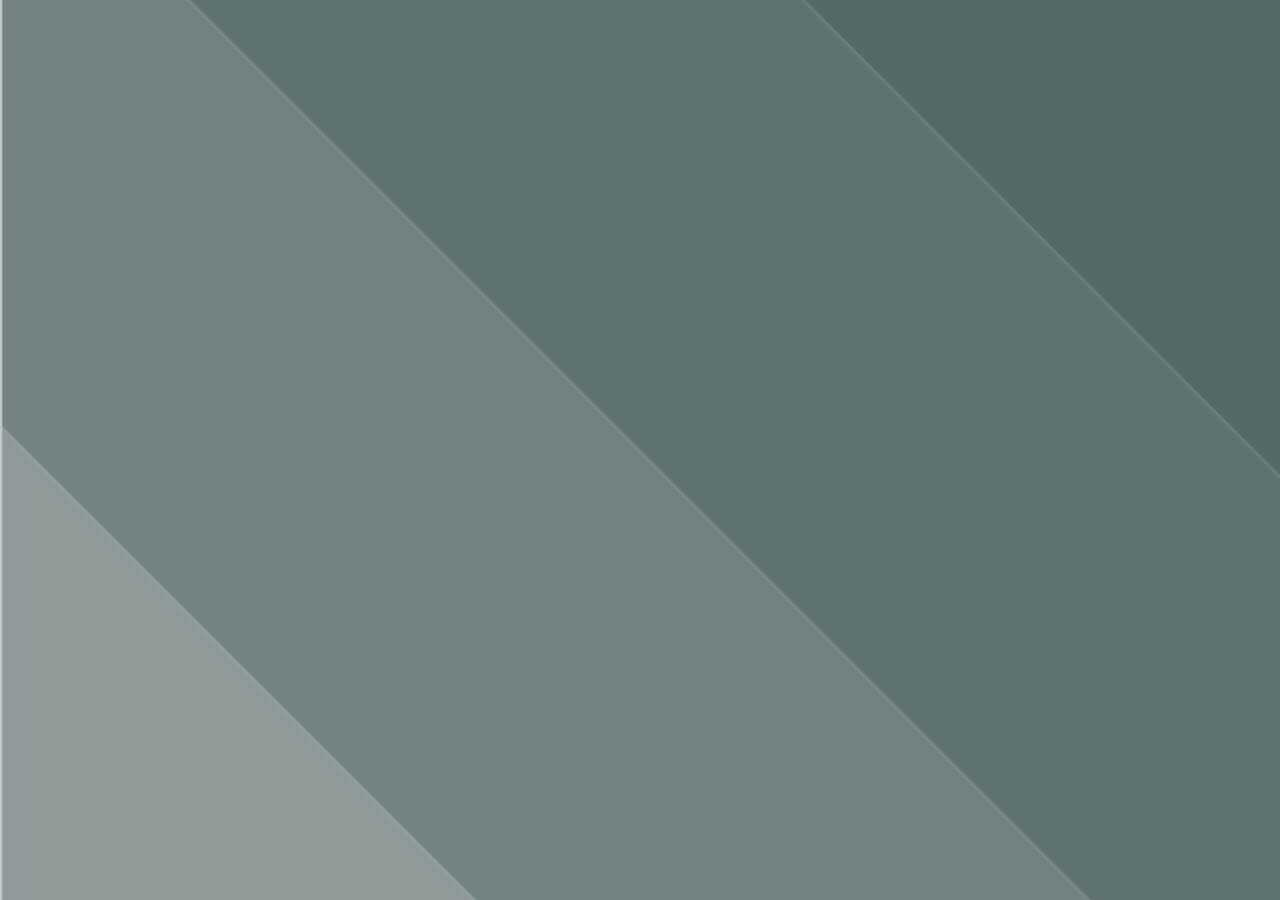
<file: index.html>
<!DOCTYPE html>
<html lang="en">
<head>
    <meta charset="UTF-8">
    <meta name="viewport" content="width=device-width, initial-scale=1.0">
    <link href="https://fonts.googleapis.com/css2?family=Roboto:wght@400;700&display=swap" rel="stylesheet">
        <link href="https://cdnjs.cloudflare.com/ajax/libs/font-awesome/6.0.0-beta3/css/all.min.css" rel="stylesheet">


    <title>Perla Homes</title>
    <link rel="stylesheet" href="main.css">
</head>
<body>
    <!-- Main Content Section -->
    <div class="content-container">
        <!-- Language Selector -->
        <div id="google_translate_element" class="fade-in"></div>
        <img src="images/perla logo site.png" alt="Perla Homes Logo" id="logo" class="fade-in" />

        <h1 id="main-heading" class="fade-in" translate="no">
            Welcome to <br> La Perla 2
        </h1>

        <!-- Buttons -->
        <div class="button-container">
            <div class="button-item fade-in">
                <button class="round-btn" onclick="window.location.href='check_in.html'">
                    <img src="images/Checkin.png" alt="Check-In">
                </button>
                <span>Check-In <br> </span>
            </div>

            <div class="button-item fade-in">
                <button class="round-btn" onclick="showWifiCodeBox()">
                    <img src="images/wifi2.png" alt="Wifi">
                </button>
                <span>WiFi Code</span>
            </div>
            
            <!-- Hidden Wifi Code Box -->
            <div id="wifiCodeBox" style="display:none; padding: 10px; background-color: #0e0d0d; border: 1px solid #ccc; width: 200px; height: auto; max-width: 100%; text-align: center; position: fixed; top: 50%; left: 50%; transform: translate(-50%, -50%);">
                <p> Network: <strong>Perla Homes</strong></p> <br>
                <p> Password: <strong>laperla1</strong></p>
                <button onclick="hideWifiCodeBox()">EXIT</button>
            </div>

            <div class="button-item fade-in">
                <button class="round-btn" onclick="showCodeBox()">
                    <img src="images/Key lock Heavenmono.jpg" alt="Wifi">
                </button>
                <span>Code</span>
            </div>
            
            <!-- Hidden Code Box -->
            <div id="codeBox" style="display:none; padding: 10px; background-color: #0e0d0d; border: 1px solid #ccc; width: 200px; height: auto; max-width: 100%; text-align: center; position: fixed; top: 50%; left: 50%; transform: translate(-50%, -50%);">
                <p>KeyCase: <strong>5702</strong></p>
               
                <button onclick="hideCodeBox()">EXIT</button>
            </div>
            
            
            <div class="button-item fade-in">
                <a href="https://www.google.com/maps/place/%CE%9A%CF%81%CE%AE%CF%84%CE%B7%CF%82+74,+%CE%9A%CE%B1%CE%BB%CE%B1%CE%BC%CE%AC%CF%84%CE%B1+241+00/@37.0279802,22.1151777,15z/data=!3m1!4b1!4m6!3m5!1s0x1361b0a74c045017:0x2f97a5317fd74cfa!8m2!3d37.0279635!4d22.1254774!16s%2Fg%2F11nsrgsq4h?entry=ttu&g_ep=EgoyMDI1MDEyOC4wIKXMDSoASAFQAw%3D%3D">
                    <img src="images/map.jpg" alt="Mobi" class="round-btn">
                    <span>Map</span>
                </a>
            </div>
            <div class="button-item fade-in">
                <a href="https://messinia.mobi/el">
                    <img src="images/optiki-tautotita_2.jpg" alt="Mobi" class="round-btn">
                    <span style="display:block;">Tourist<br>Guide</span>
                </a>
            </div>
            
            <div class="button-item fade-in">
                <a href="contacts.html">
                    <button class="round-btn">
                        <img src="images/pngtree-circle-phone-call-icon-in-black-color-png-image_6596895.png" alt="Map">
                    </button>
                    <span>Contacts</span>
                </a>
            </div>
        </div>
    </div>

    <!-- Footer -->
    <div class="footer fade-in">
           
           
            <!-- Social Media Icons -->
            <div class="social-icons">
                <a href="https://www.facebook.com/PerlaHomesgr/" target="_blank" class="social-icon"><i class="fab fa-facebook"></i></a>
                <a href="https://www.instagram.com/perla.homes/?hl=el" target="_blank" class="social-icon"><i class="fab fa-instagram"></i></a>
                <a href="https://www.perlahomes.gr" target="_blank" class="social-icon"><i class="fas fa-globe social-icon"></i></a>
                
            </div>
            <p>&copy; 2025 Perla Homes. All rights reserved.</p>
        </div>
    </div>

    <script src="script.js"></script>
    <script src="script.js"></script>
    <script type="text/javascript">
        function googleTranslateElementInit() {
            new google.translate.TranslateElement({
                pageLanguage: 'en',
                includedLanguages: 'en,en,el,it,pt,ro,es,fr,ka,de,cs,hy,sq,ru', // Add more languages as needed
                layout: google.translate.TranslateElement.InlineLayout.SIMPLE
            }, 'google_translate_element');
        }
    </script>
    <script type="text/javascript" src="https://translate.google.com/translate_a/element.js?cb=googleTranslateElementInit"></script>

</body>
</file>
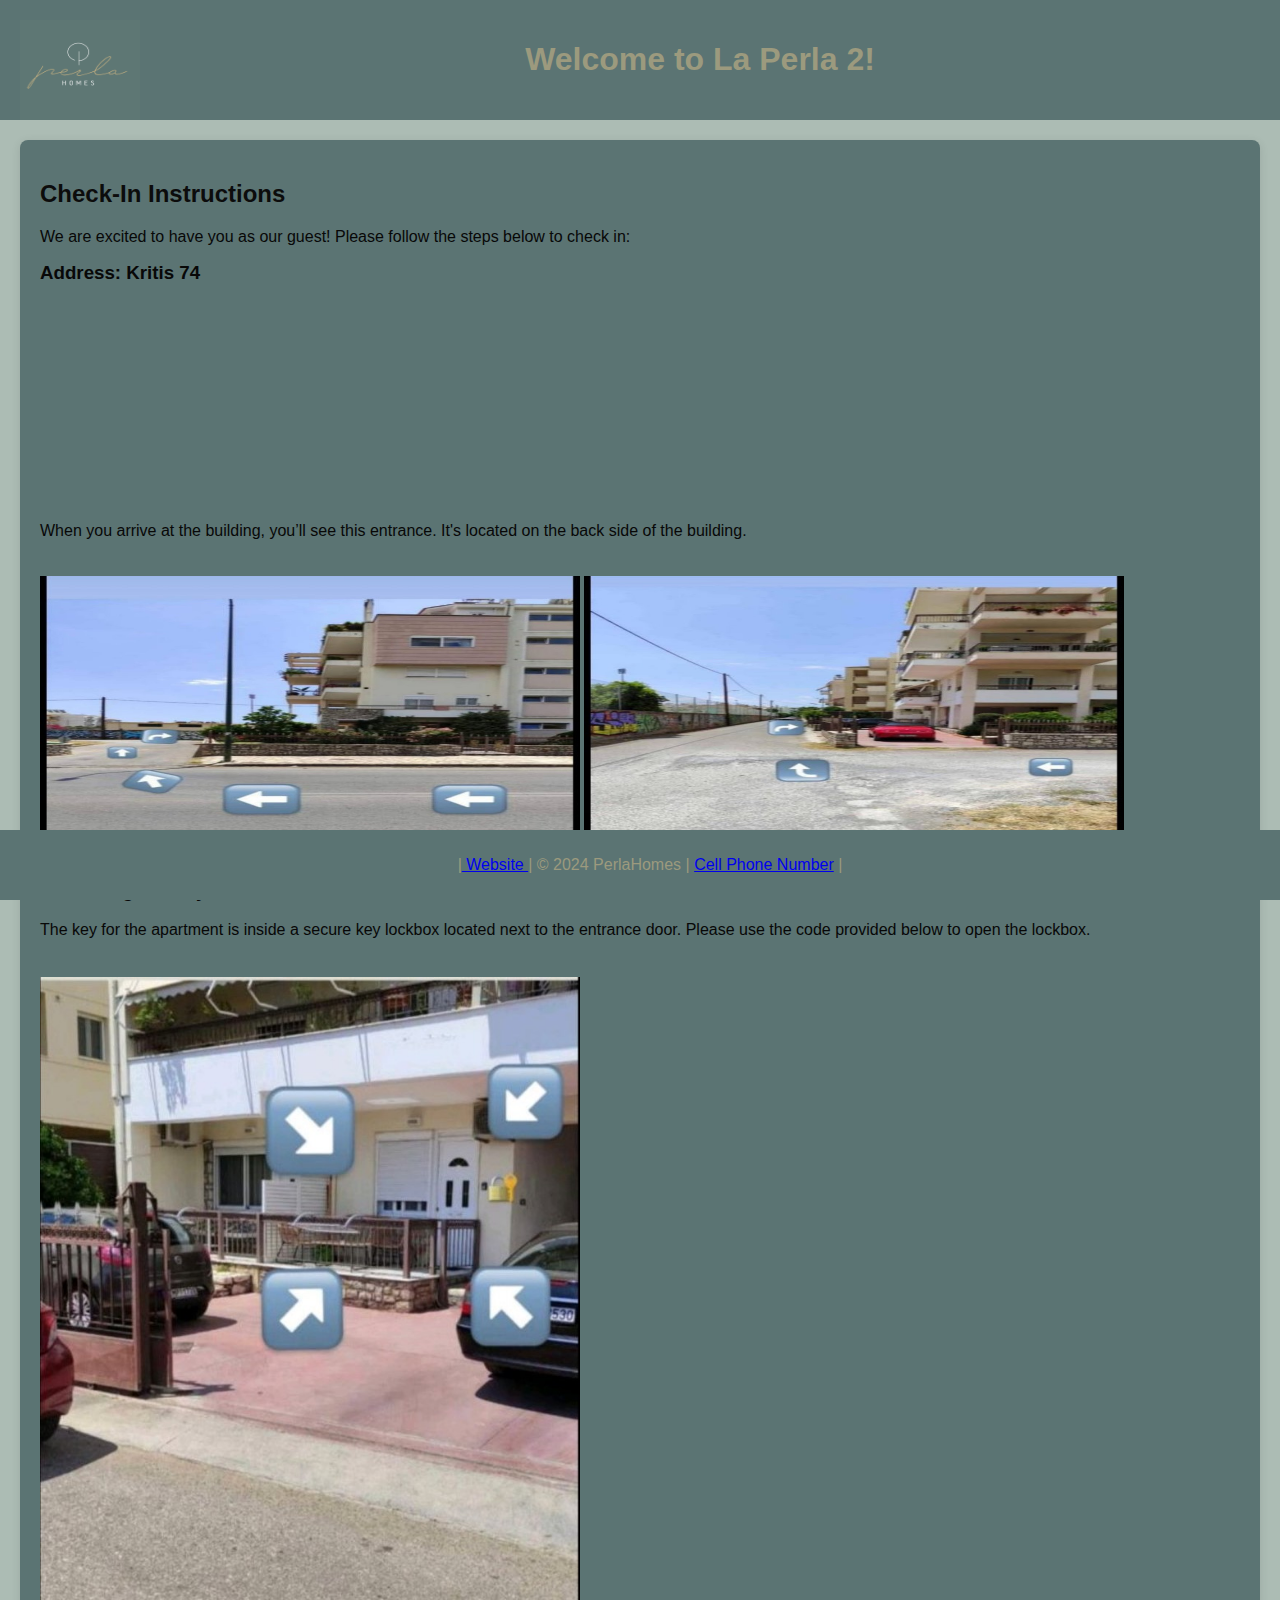
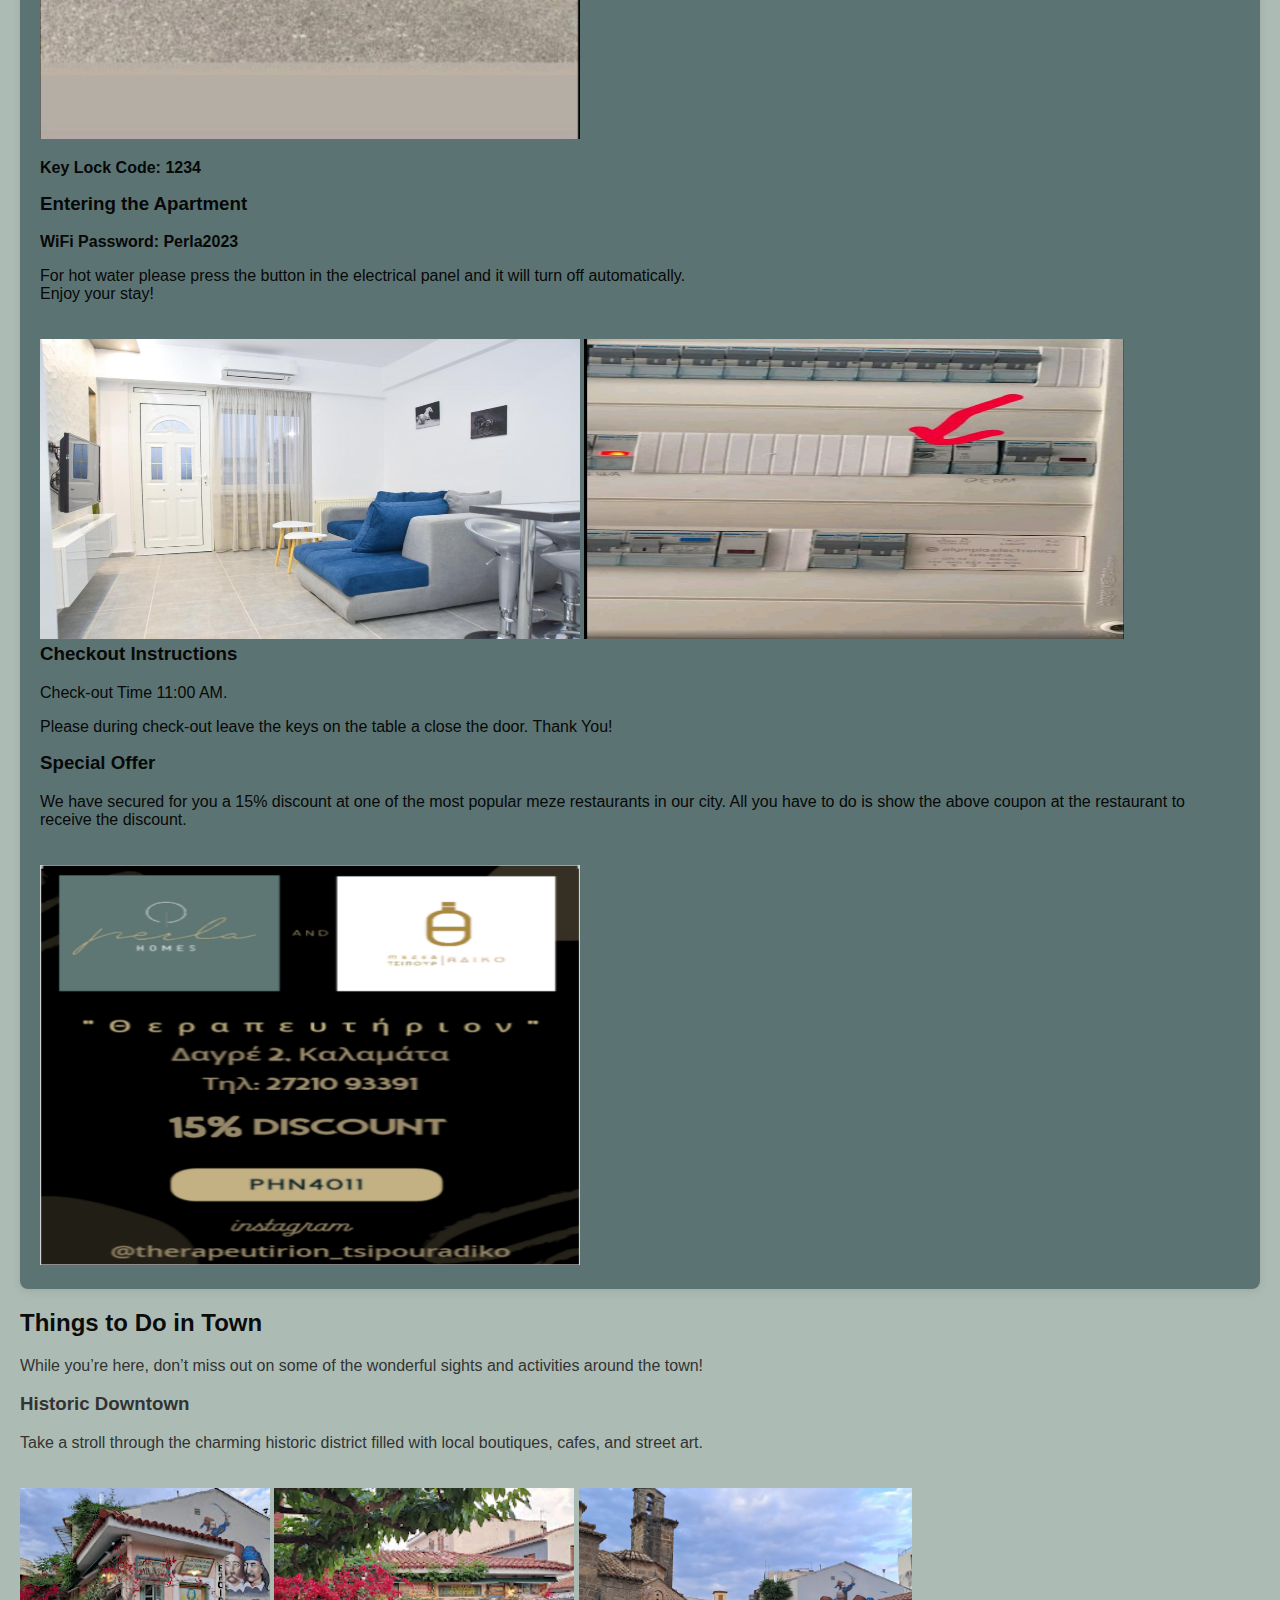
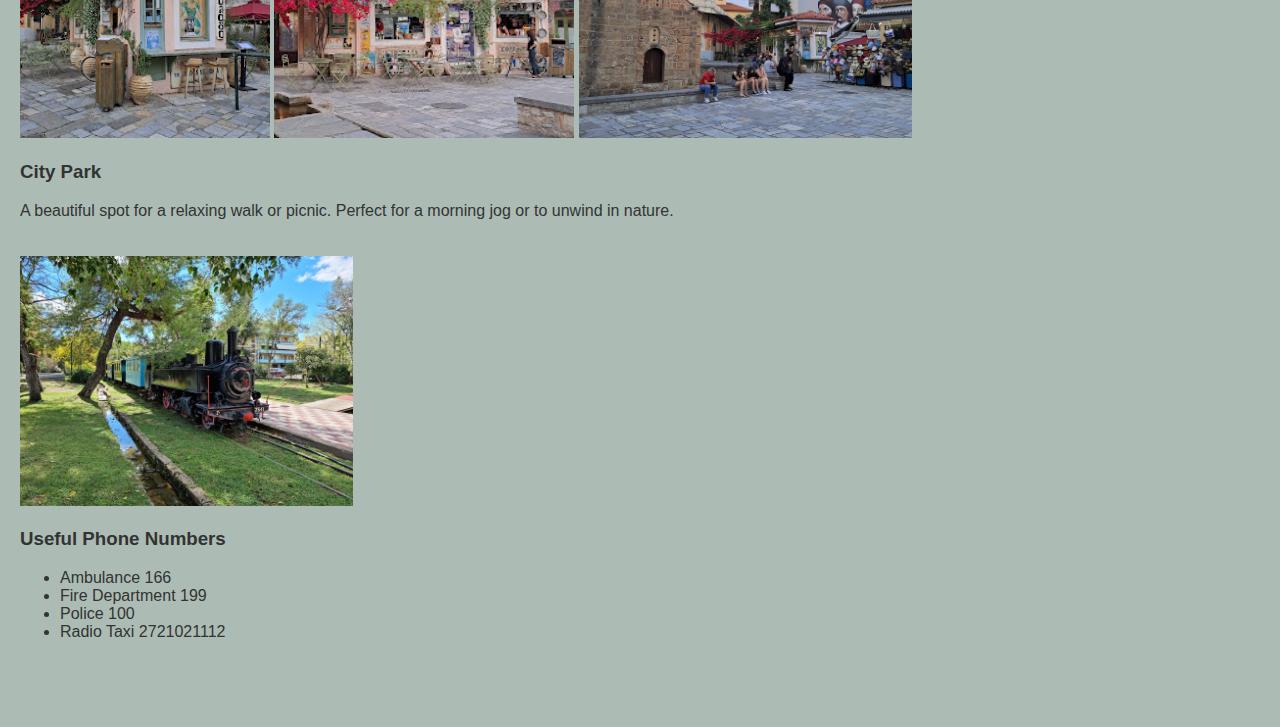
<file: La-Perla-2-main/index.html>
<!DOCTYPE html>
<html lang="en">
<head>
    <meta charset="UTF-8">
    <meta name="viewport" content="width=device-width, initial-scale=1.0">
    <title>Perla Homes</title>
    <style>
        body {
            font-family: Arial, sans-serif;
            margin: 0;
            padding: 0;
            background-color: #acbcb4;
            color: #333;
        }
        header {
            background-color: #5b7473;
            color: #9c9a7e;
            padding: 20px;
            text-align: center;
        }
        .header img {
  float: left;
  width: 120px;
  height: 100px;
  background: #555;
}

        section {
            padding: 20px;
        }
        h2 {
            color: #0c0c0c;
        }
        .instructions {
            color: #080808;
            background-color: #5b7473;
            border-radius: 8px;
            box-shadow: 0 2px 10px rgba(0, 0, 0, 0.1);
            padding: 20px;
            margin-bottom: 20px;
        }
        .instructions img {
            width: 45%;
            height: 300px;
            margin-top: 20px;
        }
        .instructions h3 {
            margin-top: 0;
        }
        .location img {
            width: auto;
            height: 250px;
            margin-top: 20px;
            
        }
        .map {
            width: 100%;
            height: auto;
            background-color: #ddd;
            padding-bottom: 10px;
        }
        footer {
            background-color: #5b7473;
            color: #9c9a7e;
            text-align: center;
            padding: 10px;
            position: fixed;
            bottom: 0px;
            width: 100%;
        }
        .key-lock img {
            width: 45%;
            height: auto;
            margin-top: 22px;
        }
        .Numbers{
            padding-bottom: 50px;
        }
        .container {
  text-align: center;
}

#image {
  width: 400x;
  height: 400px;
  transition: transform 0.3s ease; /* Smooth transition effect */
  cursor: pointer; /* Indicate that the image is clickable */
}

#image.enlarged {
  transform: scale(1.5); /* Enlarge image to 1.5x its size */
}
    </style>
</head>
<body>
<div class="header">
<header>
    <img src="images/perlalogo.jpg"logo" />
    <h1>Welcome to La Perla 2!</h1>
</header>
</div>

<section>
    <div class="instructions">
        <h2>Check-In Instructions</h2>
        <p>We are excited to have you as our guest! Please follow the steps below to check in:</p>
        
        <h3> Address: Kritis 74</h3>
        <iframe src="https://www.google.com/maps/embed?pb=!1m18!1m12!1m3!1d3185.2381462687695!2d22.12289711175065!3d37.02796775471065!2m3!1f0!2f0!3f0!3m2!1i1024!2i768!4f13.1!3m3!1m2!1s0x1361b0a74c045017%3A0x2f97a5317fd74cfa!2zzprPgc6uz4TOt8-CIDc0LCDOms6xzrvOsc68zqzPhM6xIDI0MSAwMA!5e0!3m2!1sel!2sgr!4v1731325825659!5m2!1sel!2sgr" width="200" height="200" style="border:0;" allowfullscreen="" loading="lazy" referrerpolicy="no-referrer-when-downgrade"></iframe>
        <p>When you arrive at the building, you’ll see this entrance. It's located on the back side of the building.</p>
        <img  src="images/Front1.jpg" alt=" Entrance">
        <img  src="images/side.jpg" alt=" Entrance">
        
        <h3> Accessing the Key</h3>
        <p>The key for the apartment is inside a secure key lockbox located next to the entrance door. Please use the code provided below to open the lockbox.</p>
        <div class="key-lock">
            <img src="images/porta.jpg" alt="house">
            <p><strong>Key Lock Code:</strong> <strong>1234</strong></p>
        </div>
        
        <h3> Entering the Apartment</h3>
        <p><strong>WiFi Password:</strong> <strong>Perla2023</strong></p>
        <p>For hot water please press the button in the electrical panel and it will turn off automatically.<br>
             Enjoy your stay!</p>
        <img   src="images/la perla2.jpg" alt="house">
        <img   src="images/pinakas.jpg" alt="house">

        <h3> Checkout Instructions</h3>
        Check-out Time 11:00 AM.
        <p>Please during check-out leave the keys on the table a close the door. Thank You!</p>
    
        <h3> Special Offer</h3>
        <p>We have secured for you a 15% discount at one of the most popular meze restaurants in our city.  
            All you have to do is show the above coupon at the restaurant to receive the discount.  
            </p>
        <img id="image"  src="images/therapefthrio.png" alt="Local Restaurant" >

    </div>
    
    <div class="location">
        <h2>Things to Do in Town</h2>
        <p>While you’re here, don’t miss out on some of the wonderful sights and activities around the town!</p>
        
        <h3> Historic Downtown</h3>
        <p>Take a stroll through the charming historic district filled with local boutiques, cafes, and street art.</p>
        <img src="images/23hs.jpg" alt="Historic Downtown">
        <img src="images/23hs2.jpg" alt="Historic Downtown">
        <img src="images/23hs3.jpg" alt="Historic Downtown">
        
        <h3> City Park</h3>
        <p>A beautiful spot for a relaxing walk or picnic. Perfect for a morning jog or to unwind in nature.</p>
        <img  src="images/parko.jpg" alt="City Park">

        
        

        
        
    </div>

        <div class="Numbers">
    <h3> Useful Phone Numbers </h3>
    
        <ul>
            <li>Ambulance 166</li>
            <li>Fire Department 199</li>
            <li>Police 100</li>
            <li>Radio Taxi 2721021112</li>
          </ul> 
          
          </div>

</section>

<footer>
    <p> |<a href="https://www.perlahomes.gr"> Website </a> | &copy; 2024 PerlaHomes | <a href="tel:6936581570">Cell Phone Number</a>
        |</p>
</footer>
<script src="script.js"></script>
</body>
</html>
</file>
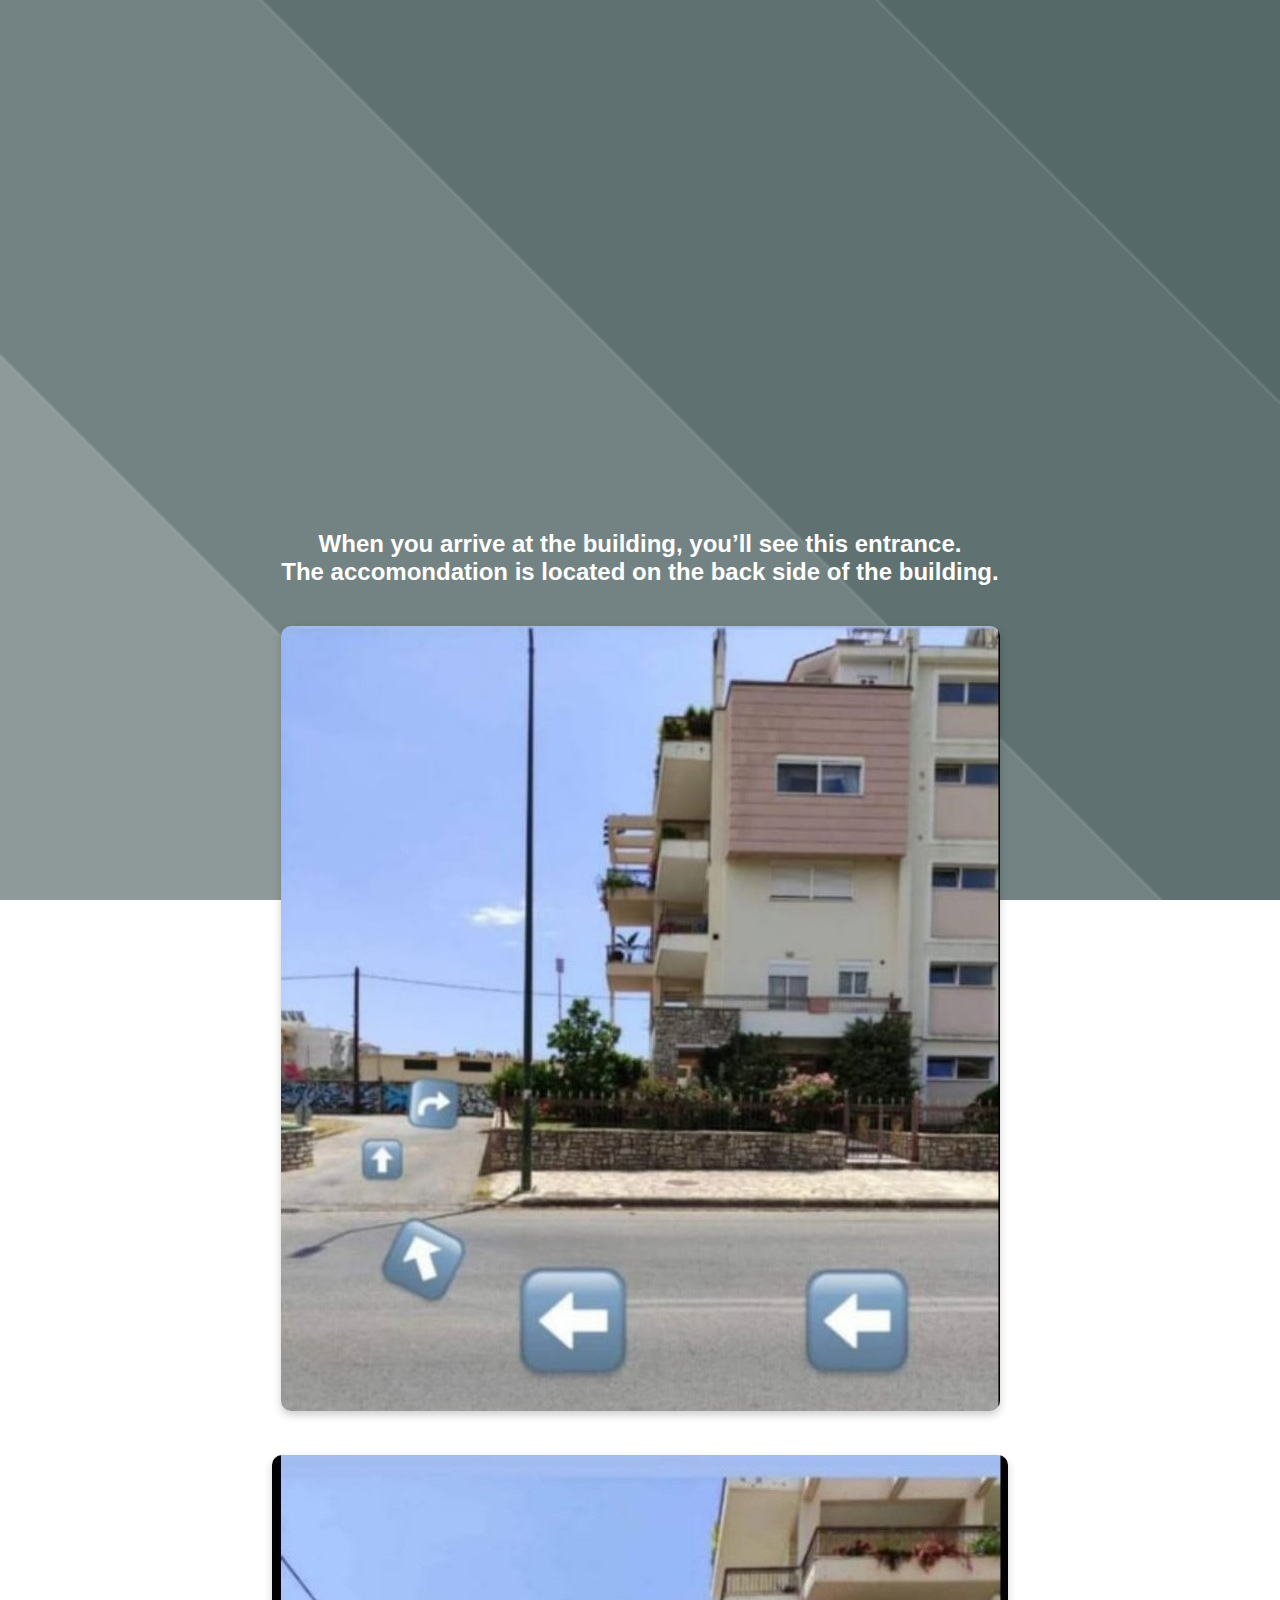
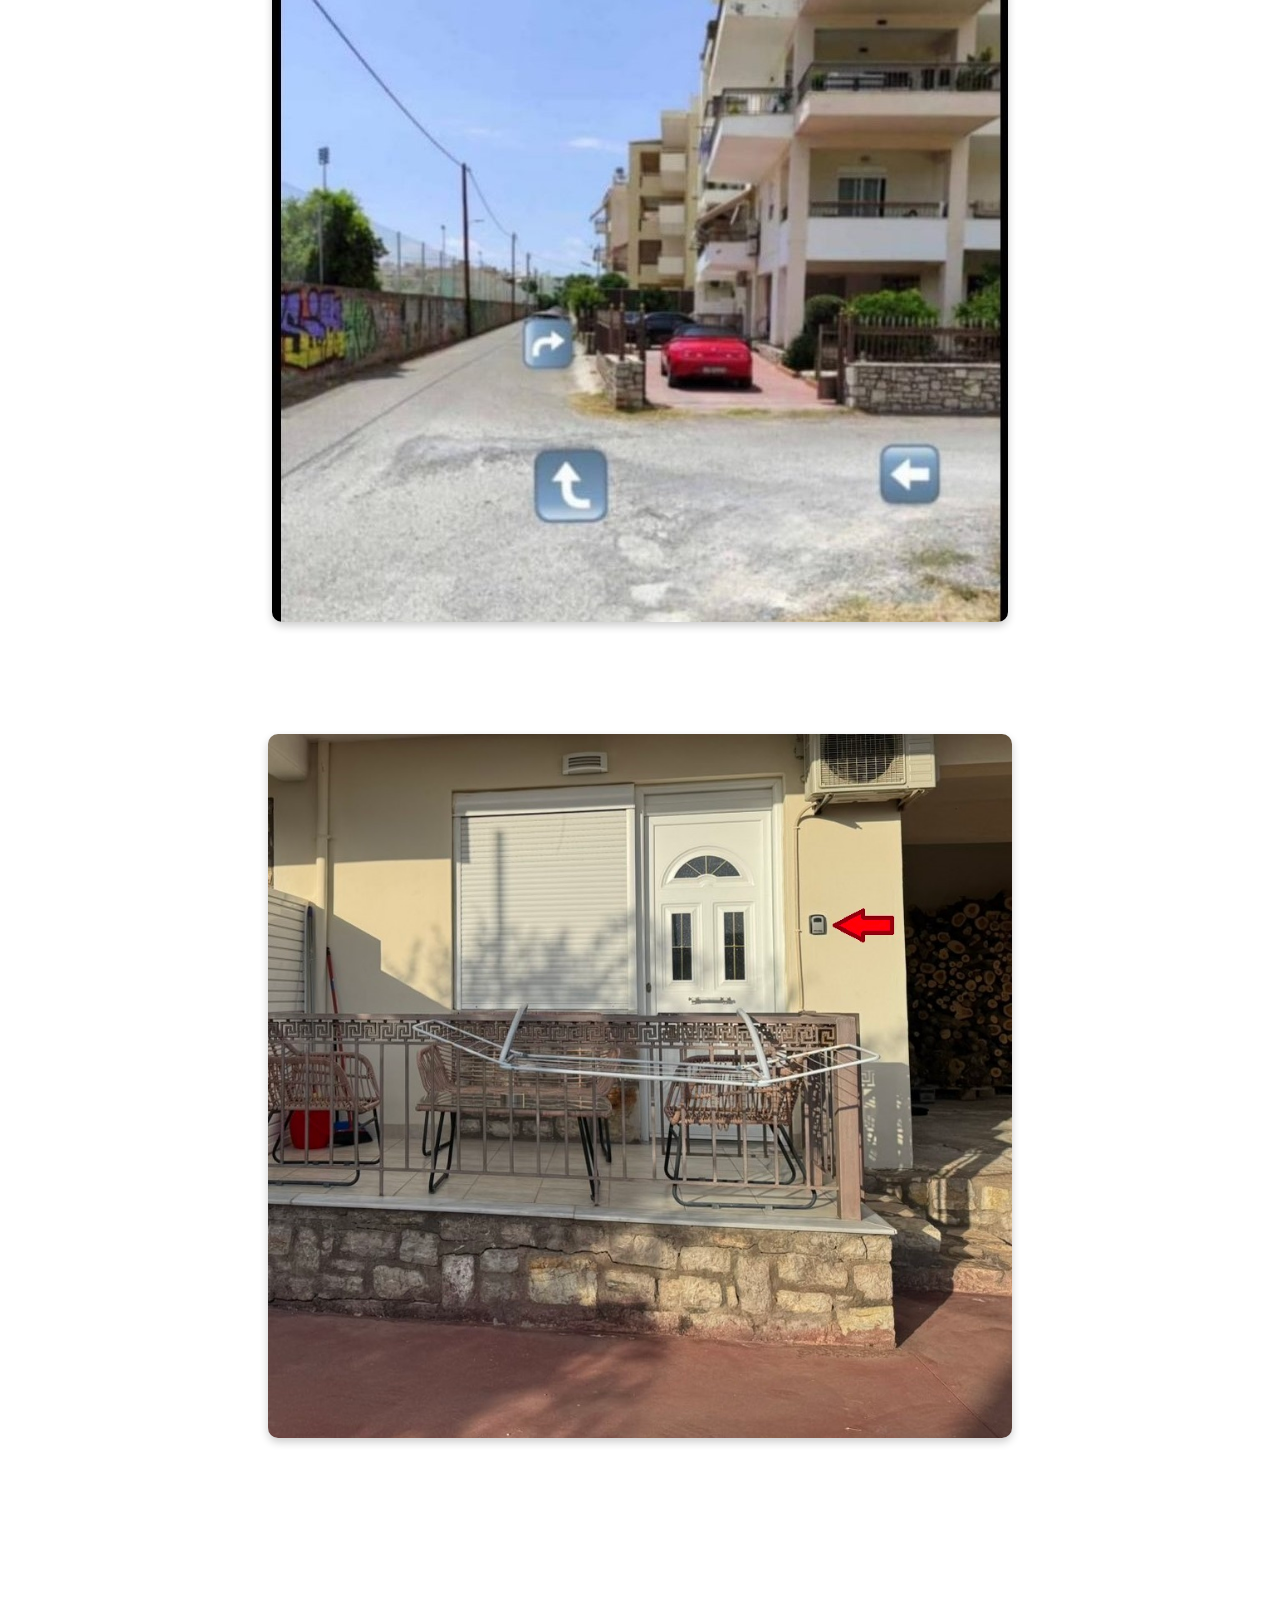
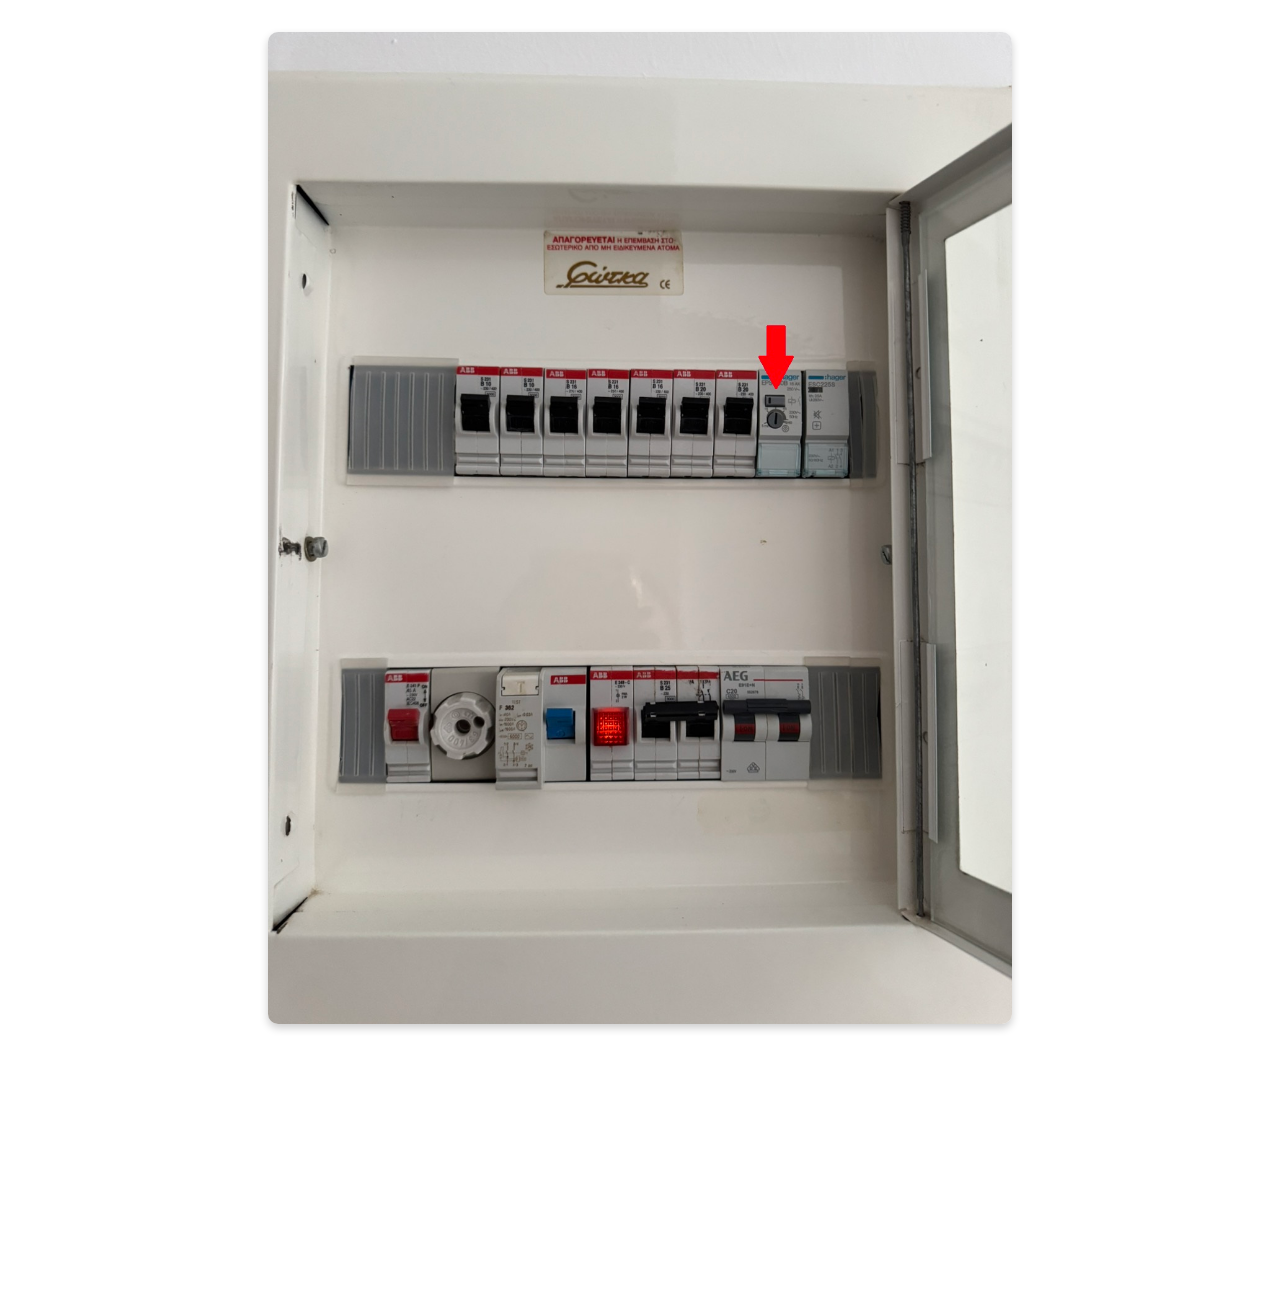
<file: check_in.html>
<!DOCTYPE html>
<html lang="en">
<head>
    <meta charset="UTF-8">
    <meta name="viewport" content="width=device-width, initial-scale=1.0">
    <link href="https://fonts.googleapis.com/css2?family=Roboto:wght@400;700&display=swap" rel="stylesheet">
    <link href="https://cdnjs.cloudflare.com/ajax/libs/font-awesome/6.0.0-beta3/css/all.min.css" rel="stylesheet">
    <title>Perla Homes</title>
    <link rel="stylesheet" href="style.css">
</head>
<body>
    <!-- Main Content Section -->
    <div class="content-container">
        <!-- Home Button -->
        <a href="index.html" class="home-button fade-in">
            <button>Home Page</button>
        </a>

        <!-- Language Selector -->
        <div id="google_translate_element" class="fade-in"></div>

        <!-- Logo -->
        <img src="images/perla logo site.png" alt="Perla Homes Logo" id="logo" class="fade-in" />

        <!-- Main Heading -->
        <h1 id="main-heading" class="fade-in">Check-in <br> Instructions</h1>

        <!-- Images and Content -->
        <div class="content">
           
        

            <h2>When you arrive at the building, you’ll see this entrance.<br>
                The accomondation is located on the back side of the building.</h2>
            <img src="images/Front1.jpg" id="key-lock" alt="Access Code">
            <img src="images/side.jpg" id="key-lock" alt="Access Code">
  

           
            <h2>Entrance.</h2>
            <img src="images/FRONT ENTRANCE PERLA2.jpg" id="key-lock" alt="Access Code">
            <h2>Code: 5702</h2>
        
            <h2>Hot Water</h2>
            <p>For hot water please turn on the water heater, it turns off automaticly after 40 minutes.</p>
            <img src="images/PINAKAS_PERLA2.jpg" id="hot-water" alt="Access Code">
        
            <h2>Check-out</h2>
            <h2>Check-out Time 11:00 AM.</h2>
            <p>Please during check-out leave the keys on the table and close the door. <br>Thank you for trusting us and choosing one of our accommodations!</p>
        
            
        </div>

    <!-- Footer -->
    <div class="footer fade-in">
           
           
            <!-- Social Media Icons -->
            <div class="social-icons">
                <a href="https://www.facebook.com/PerlaHomesgr/" target="_blank" class="social-icon"><i class="fab fa-facebook"></i></a>
                <a href="https://www.instagram.com/perla.homes/?hl=el" target="_blank" class="social-icon"><i class="fab fa-instagram"></i></a>
                <a href="https://www.perlahomes.gr" target="_blank" class="social-icon"><i class="fas fa-globe social-icon"></i></a>
                
            </div>
            <p>&copy; 2025 Perla Homes. All rights reserved.</p>
        </div>
    </div>

    <script src="script.js"></script>
    <script type="text/javascript">
        function googleTranslateElementInit() {
            new google.translate.TranslateElement({
                pageLanguage: 'en',
                includedLanguages: 'en,el,it,pt,ro,es,fr,ka,de,cs,hy,sq,ru', // Add more languages as needed
                layout: google.translate.TranslateElement.InlineLayout.SIMPLE
            }, 'google_translate_element');
        }
    </script>
    <script type="text/javascript" src="https://translate.google.com/translate_a/element.js?cb=googleTranslateElementInit"></script>
</body>
</html>
</file>
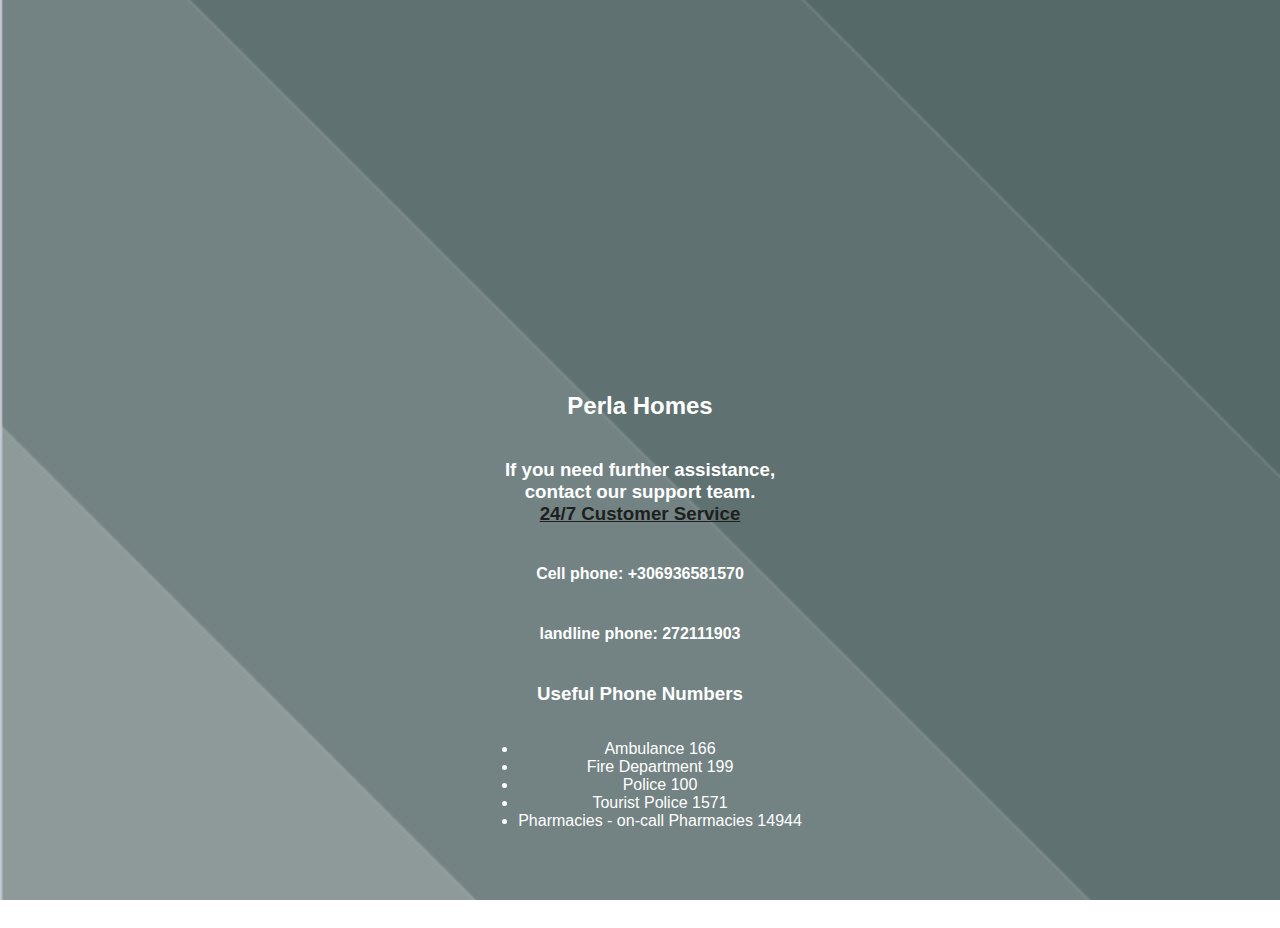
<file: contacts.html>
<!DOCTYPE html>
<html lang="en">
<head>
    <meta charset="UTF-8">
    <meta name="viewport" content="width=device-width, initial-scale=1.0">
    <link href="https://fonts.googleapis.com/css2?family=Roboto:wght@400;700&display=swap" rel="stylesheet">
        <link href="https://cdnjs.cloudflare.com/ajax/libs/font-awesome/6.0.0-beta3/css/all.min.css" rel="stylesheet">

    <title>Perla Homes</title>
    <link rel="stylesheet" href="main.css">
</head>
<body>
    <!-- Main Content Section -->
    <div class="content-container">

        <a href="index.html" class="home-button fade-in">
            <button>Home Page</button>
        </a>
        <!-- Language Selector -->
        <div id="google_translate_element" class="fade-in"></div>
        <img src="images/perla logo site.png" alt="Perla Homes Logo" id="logo" class="fade-in" />

        <h1 id="main-heading" class="fade-in">Useful Phone Numbers</h1>
        <h2>Perla Homes <br> </h2>
        <h3>If you need further assistance,<br> contact our support team.<br>
          <a href="tel:6936581570">24/7 Customer Service</a><br>
          <h4>Cell phone: +306936581570</h4>
          <h4>landline phone: 272111903</h4>
          
           
           
        
            


        <h3>Useful Phone Numbers</h3>
        <ul>

            <li>Ambulance 166</li>
            <li>Fire Department 199</li>
            <li>Police 100</li>
            <li>Tourist Police 1571</li>
            <li>Pharmacies - on-call Pharmacies 14944</li>
          </ul> 
    </div>

    <!-- Footer -->
   <div class="footer fade-in">
           
           
            <!-- Social Media Icons -->
            <div class="social-icons">
                <a href="https://www.facebook.com/PerlaHomesgr/" target="_blank" class="social-icon"><i class="fab fa-facebook"></i></a>
                <a href="https://www.instagram.com/perla.homes/?hl=el" target="_blank" class="social-icon"><i class="fab fa-instagram"></i></a>
                <a href="https://www.perlahomes.gr" target="_blank" class="social-icon"><i class="fas fa-globe social-icon"></i></a>
                
            </div>
            <p>&copy; 2025 Perla Homes. All rights reserved.</p>
        </div>
    </div>
    <script src="script.js"></script>
    <script src="script.js"></script>
    <script type="text/javascript">
        function googleTranslateElementInit() {
            new google.translate.TranslateElement({
                pageLanguage: 'en',
                includedLanguages: 'en,el,it,pt,ro,es,fr,ka,de,cs,hy,sq,ru', // Add more languages as needed
                layout: google.translate.TranslateElement.InlineLayout.SIMPLE
            }, 'google_translate_element');
        }
    </script>
    <script type="text/javascript" src="https://translate.google.com/translate_a/element.js?cb=googleTranslateElementInit"></script>

</body>
</file>
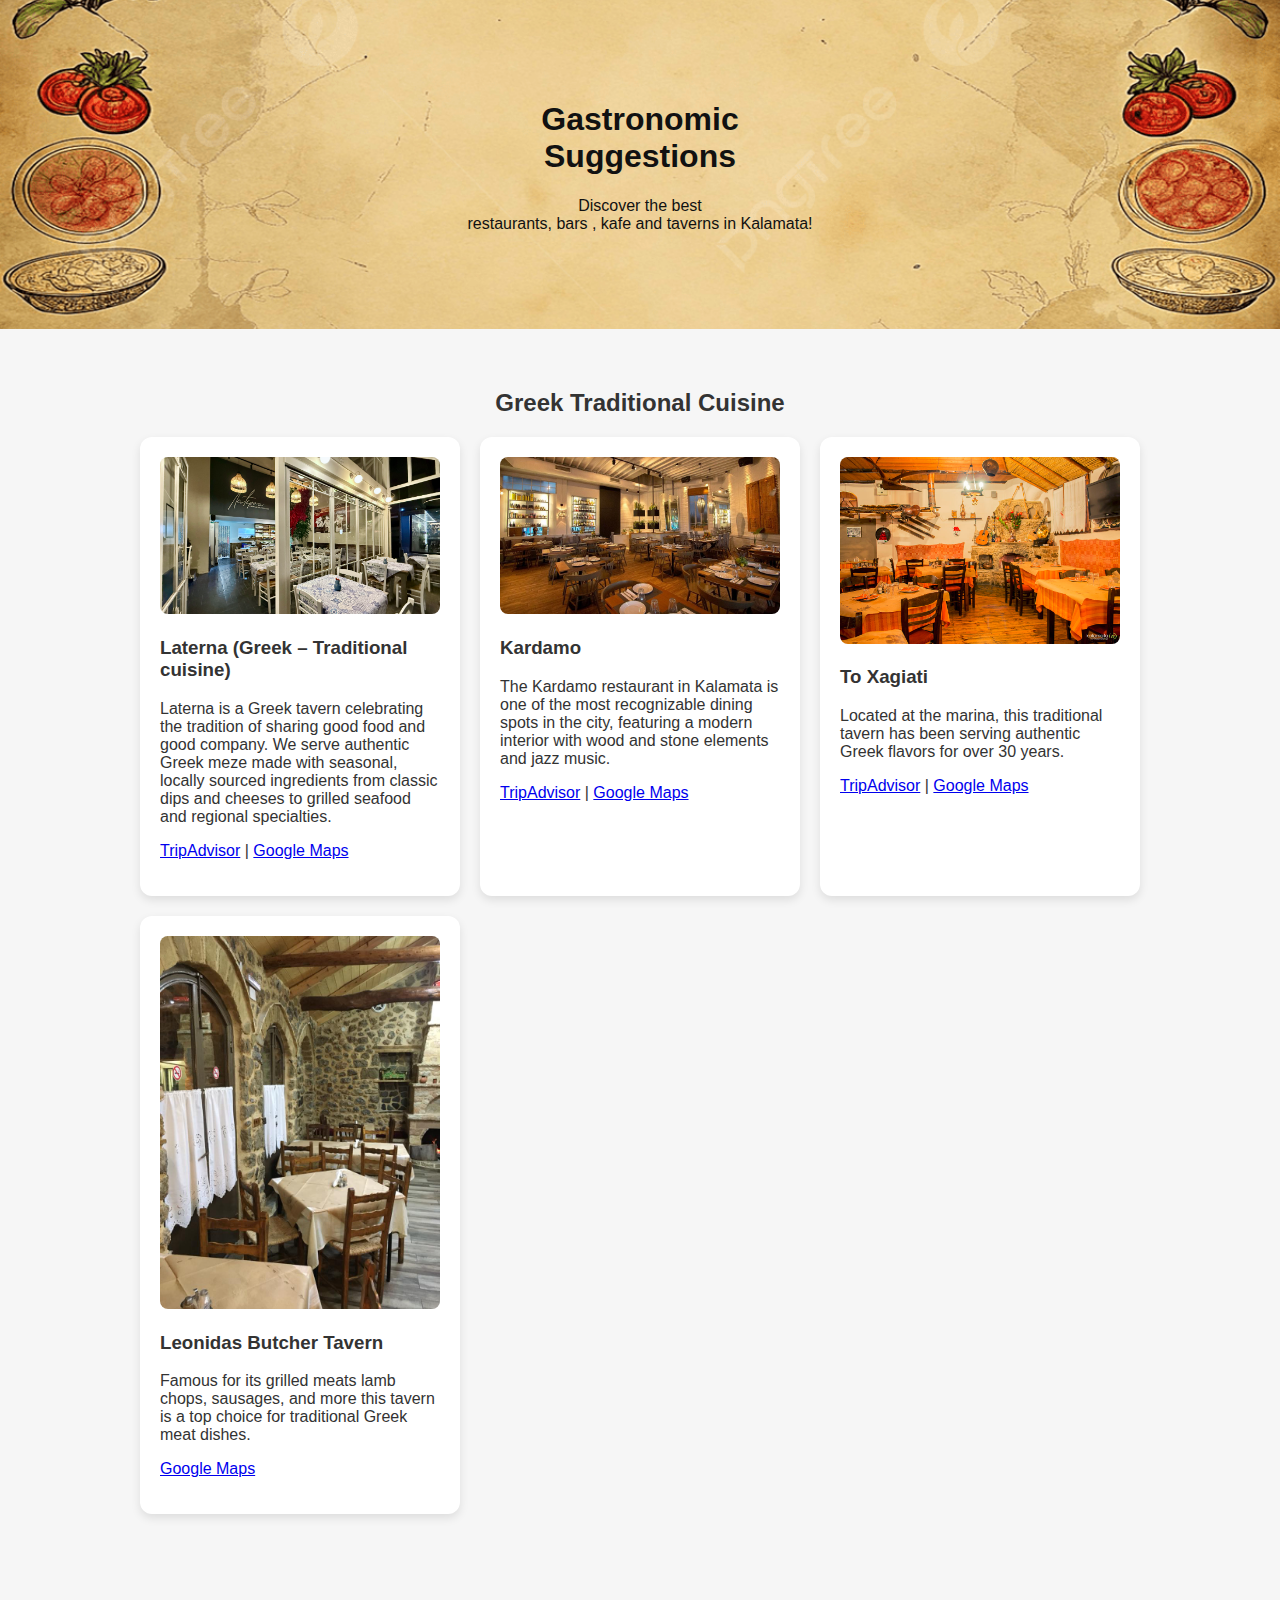
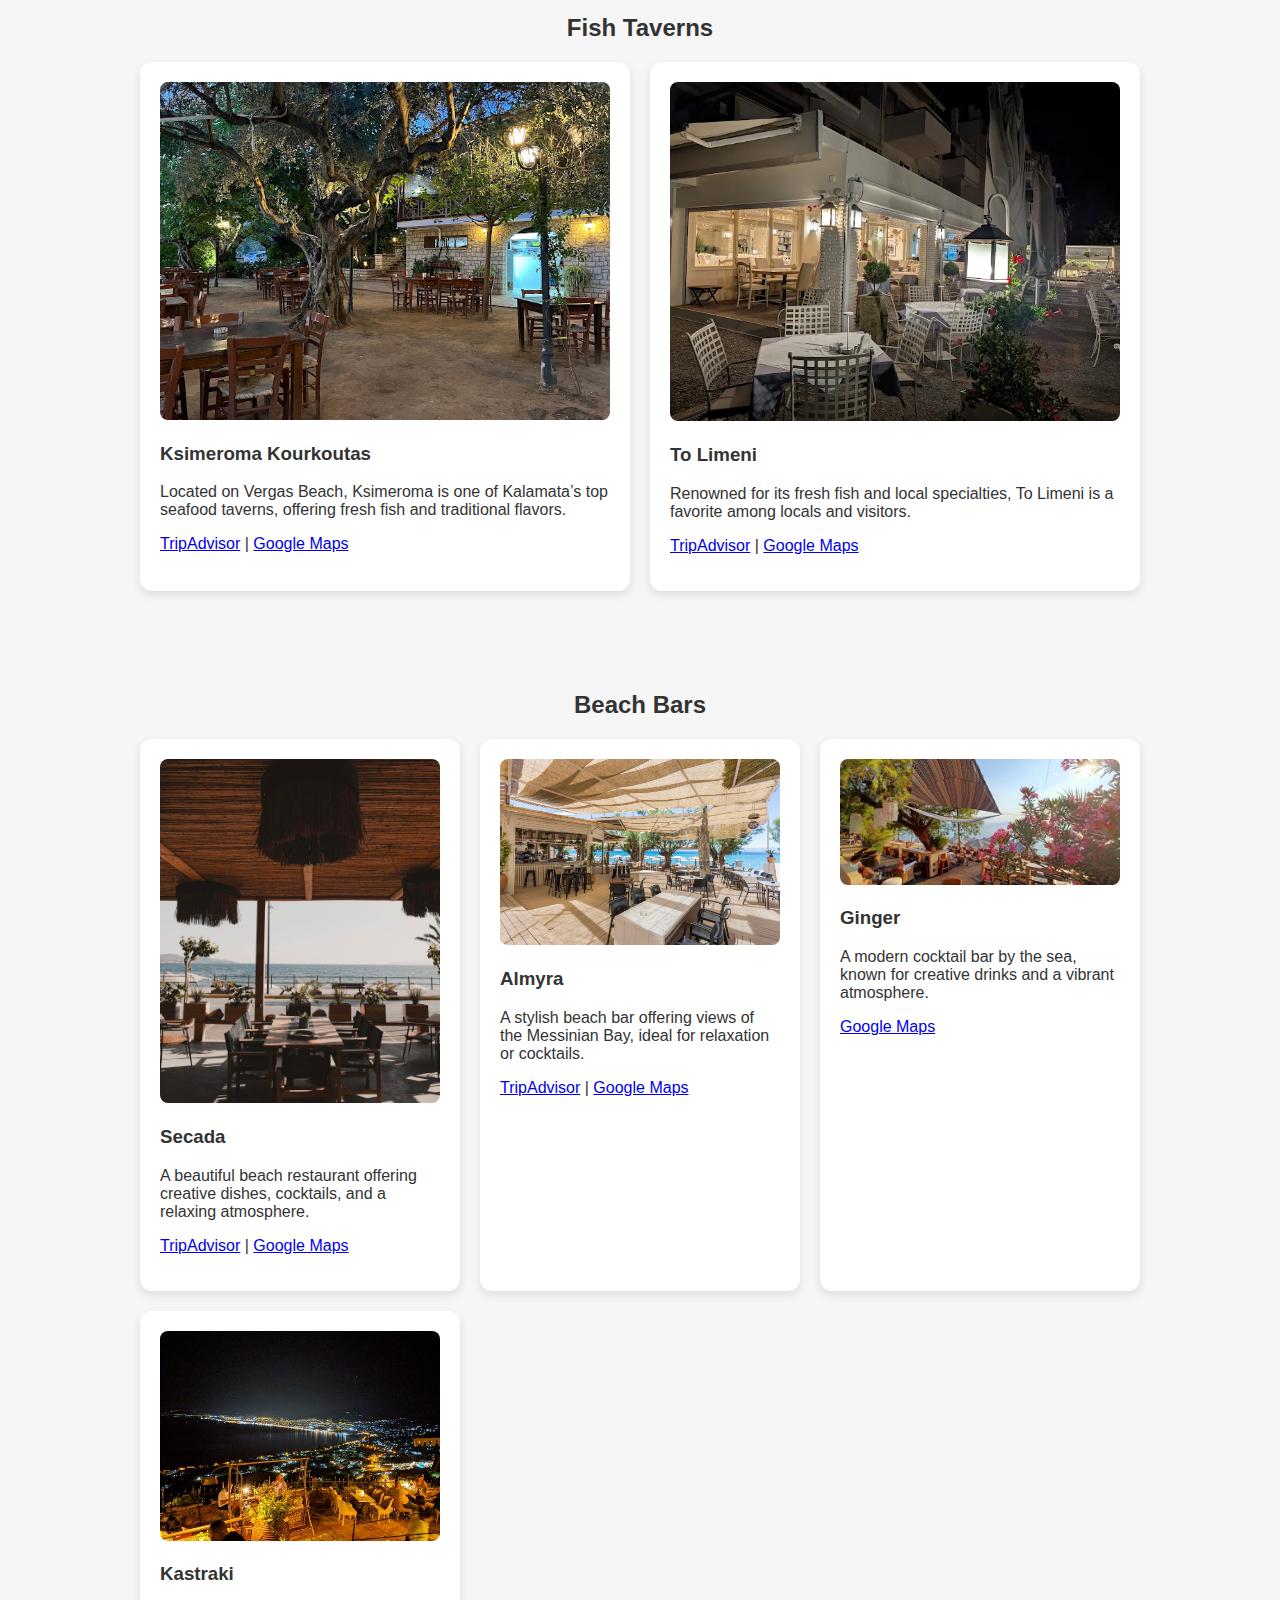
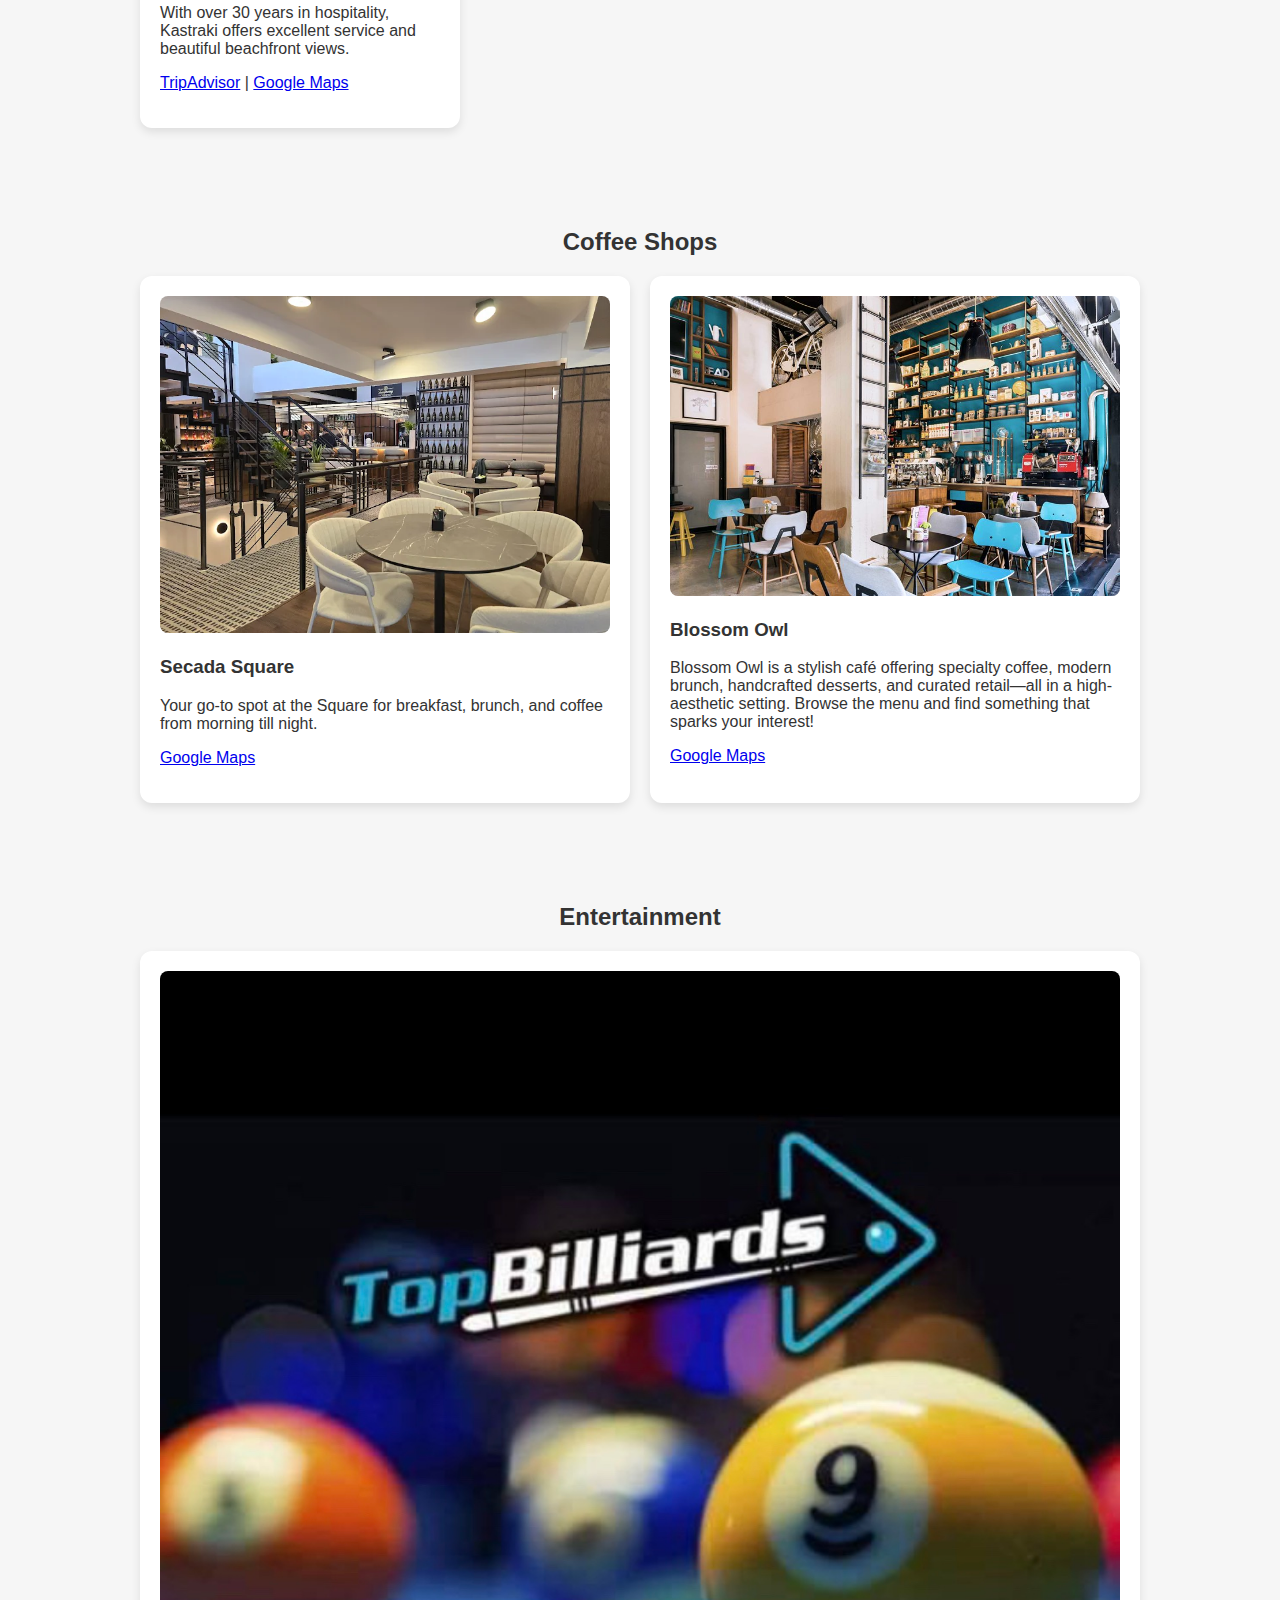
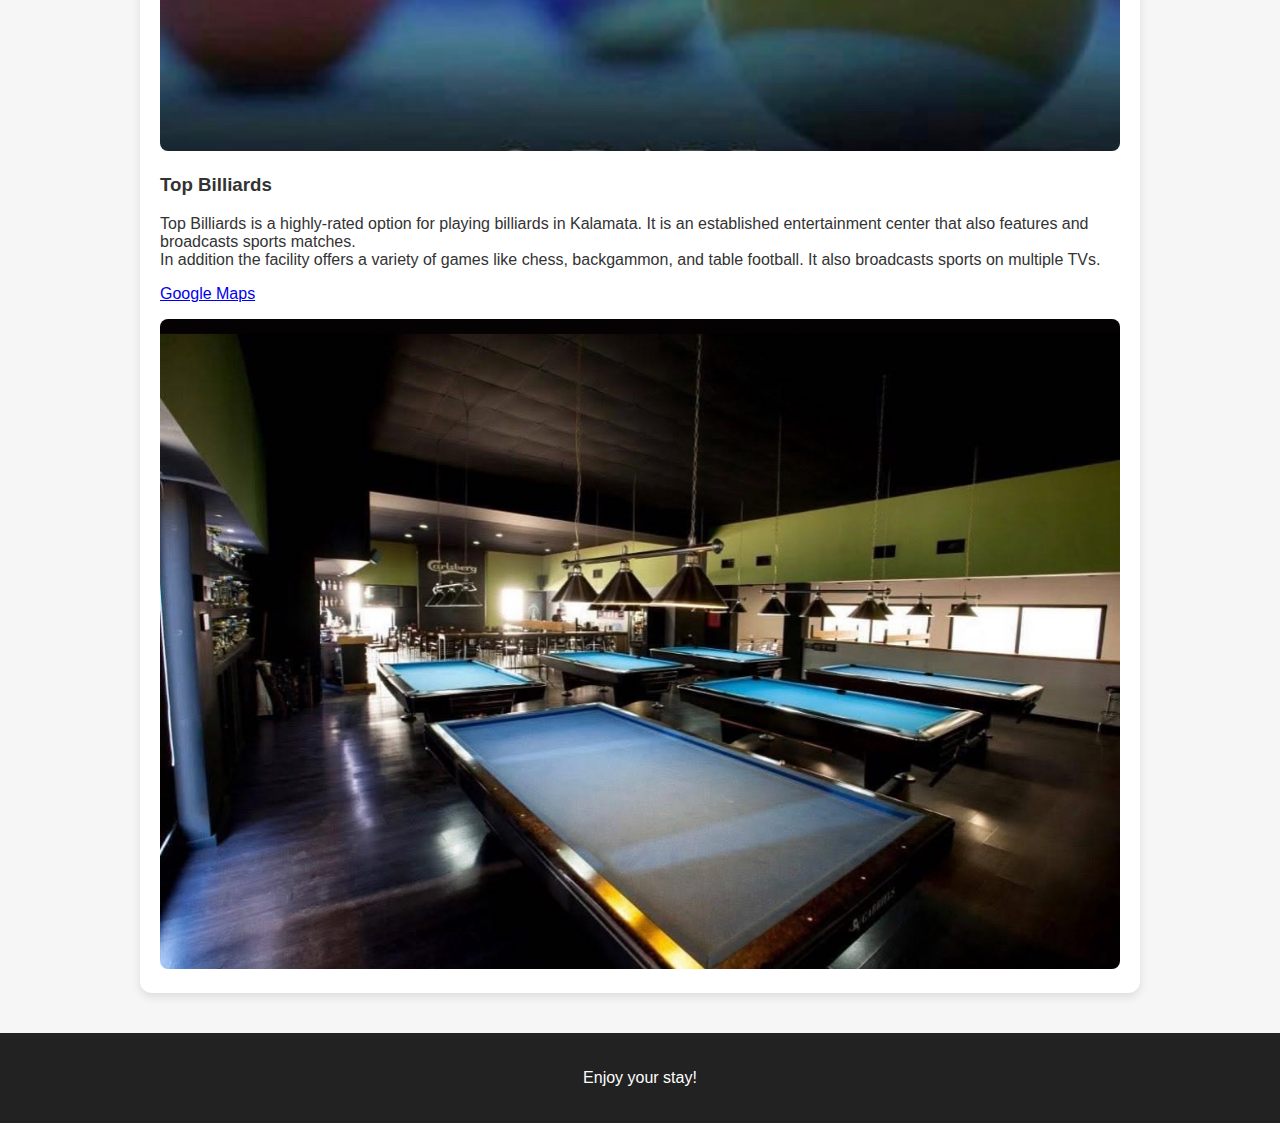
<file: Taverns.html>
<!DOCTYPE html>
<html lang="en">
<head>
  <meta charset="UTF-8" />
  <meta name="viewport" content="width=device-width, initial-scale=1.0" />
  <title>Local Guide</title>
  <link rel="stylesheet" href="styletavern.css" />
</head>

<body>
  <header class="hero">
    <h1>Gastronomic <br> Suggestions</h1>
    <p>Discover the best<br> restaurants, bars , kafe and taverns in Kalamata!</p>
  </header>

  <!-- TAVERNS SECTION -->
  <section class="section" id="taverns">
    <h2>Greek Traditional Cuisine</h2>
    <div class="card-grid">

      <div class="card">
        <img src="images/Laterna_Tavern.jpg" alt="Laterna" style="width:100%; border-radius:8px;" />
        <h3 translate="no">Laterna (Greek – Traditional cuisine)</h3>
        <p>Laterna is a Greek tavern celebrating the tradition of sharing good food and good company. We serve authentic Greek meze made with seasonal, locally sourced ingredients from classic dips and cheeses to grilled seafood and regional specialties.</p>
        <p><a href="https://www.tripadvisor.com/Restaurant_Review-g668020-d12946218-Reviews-or15-Laterna_Traditional_Greek_Cuisine-Kalamata_Messenia_Region_Peloponnese.html?m=69573" target="_blank">TripAdvisor</a> | <a href="https://maps.app.goo.gl/Y8X5FKCPFe4LYxKe6" target="_blank">Google Maps</a></p>
      </div>

      <div class="card">
        <img src="images/Kardamo.jpg" alt="Kardamo" style="width:100%; border-radius:8px;" />
        <h3 translate="no">Kardamo</h3>
        <p>The Kardamo restaurant in Kalamata is one of the most recognizable dining spots in the city, featuring a modern interior with wood and stone elements and jazz music.</p>
        <p><a href="https://www.tripadvisor.com.gr/Restaurant_Review-g668020-d2104862-Reviews-Kardamo_Comfort_Cuisine-Kalamata_Messenia_Region_Peloponnese.html" target="_blank">TripAdvisor</a> | <a href="https://maps.app.goo.gl/DzUvDxSsuwBeM4Du5" target="_blank">Google Maps</a></p>
      </div>

      <div class="card">
        <img src="images/Xagiati.jpg" alt="Xagiati" style="width:100%; border-radius:8px;" />
        <h3 translate="no">To Xagiati</h3>
        <p>Located at the marina, this traditional tavern has been serving authentic Greek flavors for over 30 years.</p>
        <p><a href="#" target="_blank">TripAdvisor</a> | <a href="https://www.tripadvisor.com.gr/Restaurant_Review-g668020-d19845357-Reviews-ToChagiati-Kalamata_Messenia_Region_Peloponnese.html" target="_blank">Google Maps</a></p>
      </div>

      <div class="card">
        <img src="images/leonidas_2.jpg" alt="Leonidas" style="width:100%; border-radius:8px;" />
        <h3 translate="no">Leonidas Butcher Tavern</h3>
        <p>Famous for its grilled meats lamb chops, sausages, and more this tavern is a top choice for traditional Greek meat dishes.</p>
        <p><a href="https://maps.app.goo.gl/jxGRsS5xsTRHU5qy7" target="_blank">Google Maps</a></p>
      </div>

    </div>
  </section>

  <!-- FISH TAVERNS SECTION -->
  <section class="section" id="fish-taverns">
    <h2>Fish Taverns</h2>
    <div class="card-grid">

      <div class="card">
        <img src="images/kourkoutas.jpg" alt="Kourkoutas" style="width:100%; border-radius:8px;" />
        <h3 translate="no">Ksimeroma Kourkoutas</h3>
        <p>Located on Vergas Beach, Ksimeroma is one of Kalamata’s top seafood taverns, offering fresh fish and traditional flavors.</p>
        <p><a href="https://www.tripadvisor.com.gr/ShowUserReviews-g668020-d4843290-r699838018-Ksimeroma-Kalamata_Messenia_Region_Peloponnese.html" target="_blank">TripAdvisor</a> | <a href="https://maps.app.goo.gl/pv3jKad7HjQLXF7G8" target="_blank">Google Maps</a></p>
      </div>

      <div class="card">
        <img src="images/To Limeni.webp" alt="To Limeni" style="width:100%; border-radius:8px;" />
        <h3 translate="no">To Limeni</h3>
        <p>Renowned for its fresh fish and local specialties, To Limeni is a favorite among locals and visitors.</p>
        <p><a href="https://www.tripadvisor.com.gr/Restaurant_Review-g668020-d2623343-Reviews-To_Limeni-Kalamata_Messenia_Region_Peloponnese.html" target="_blank">TripAdvisor</a> | <a href="https://maps.app.goo.gl/GneFuWFKAhPBr8nd8" target="_blank">Google Maps</a></p>
      </div>

    </div>
  </section>

  <!-- BEACH BARS SECTION -->
  <section class="section" id="beach-bars">
    <h2>Beach Bars</h2>
    <div class="card-grid">

      
      <div class="card">
        <img src="images/Secada_paralia.jpg" alt="Secada" style="width:100%; border-radius:8px;" />
        <h3 translate="no">Secada</h3>
        <p>A beautiful beach restaurant offering creative dishes, cocktails, and a relaxing atmosphere.</p>
        <p><a href="https://www.tripadvisor.com.gr/Restaurant_Review-g668020-d11716214-Reviews-Secada_Beach_Resto_Bar-Kalamata_Messenia_Region_Peloponnese.html" target="_blank">TripAdvisor</a> | <a href="https://maps.app.goo.gl/AEKTT1Hd7xndytW26" target="_blank">Google Maps</a></p>
      </div>


      <div class="card">
        <img src="images/Almyra_fonto.jpg" alt="Almyra" style="width:100%; border-radius:8px;" />
        <h3 translate="no">Almyra</h3>
        <p>A stylish beach bar offering views of the Messinian Bay, ideal for relaxation or cocktails.</p>
        <p><a href="https://www.tripadvisor.com.gr/Restaurant_Review-g668020-d10617456-Reviews-Almyra-Kalamata_Messenia_Region_Peloponnese.html" target="_blank">TripAdvisor</a> | <a href="https://maps.app.goo.gl/EZ1ozhEdMnsNwGca9" target="_blank">Google Maps</a></p>
      </div>


      <div class="card">
        <img src="images/Ginger.webp" alt="Ginger" style="width:100%; border-radius:8px;" />
        <h3 translate="no">Ginger</h3>
        <p>A modern cocktail bar by the sea, known for creative drinks and a vibrant atmosphere.</p>
        <p><a href="https://maps.app.goo.gl/sQVGJLPtgLCPHu3h9" target="_blank">Google Maps</a></p>
      </div>

      <div class="card">
        <img src="images/kastraki.jpg" alt="Kastraki" style="width:100%; border-radius:8px;" />
        <h3 translate="no">Kastraki</h3>
        <p>With over 30 years in hospitality, Kastraki offers excellent service and beautiful beachfront views.</p>
        <p><a href="https://www.tripadvisor.com.gr/Restaurant_Review-g668020-d6696826-Reviews-Kastraki_Meteoro-Kalamata_Messenia_Region_Peloponnese.html" target="_blank">TripAdvisor</a> | <a href="https://maps.app.goo.gl/BNYxPiGfyLJs47fq7" target="_blank">Google Maps</a></p>
      </div>

    </div>
  </section>

  <!-- COFFEE SHOPS SECTION -->
  <section class="section" id="coffee-shops">
    <h2>Coffee Shops</h2>
    <div class="card-grid">

      <div class="card">
        <img src="images/secada_square.webp" alt="Secada Square" style="width:100%; border-radius:8px;" />
        <h3 translate="no">Secada Square</h3>
        <p>Your go-to spot at the Square for breakfast, brunch, and coffee from morning till night.</p>
        <p><a href="https://maps.app.goo.gl/YFSKJ9VUfTMDLFML6" target="_blank">Google Maps</a></p>
      </div>

      <div class="card">
        <img src="images/Blossom.jpg" alt="Blossom Owl" style="width:100%; border-radius:8px;" />
        <h3 translate="no">Blossom Owl</h3>
        <p>Blossom Owl is a stylish café offering specialty coffee, modern brunch, handcrafted desserts, and curated retail—all in a high-aesthetic setting. Browse the menu and find something that sparks your interest!</p>
        <p><a href="https://maps.app.goo.gl/DW3iHD1JZdqPyMc77" target="_blank">Google Maps</a></p>
      </div>

    </div>
  </section>

  <!-- ENTERTAINMENT SECTION -->
  <section class="section" id="entertainment">
    <h2>Entertainment</h2>
    <div class="card-grid" style="grid-template-columns: 1fr;">

      <div class="card" style="min-height: 380px;">
        <img src="images/Logo3.jpg" alt="Top Billiards" style="width:100%; border-radius:8px;" />
        <h3 translate="no">Top Billiards</h3>
        <p>Top Billiards is a highly-rated option for playing billiards in Kalamata.
           It is an established entertainment center that also features and broadcasts sports matches.<br> In addition the facility offers a variety of games like chess, backgammon, and table football. It also broadcasts sports on multiple TVs. </p>
        <p><a href="https://maps.app.goo.gl/Ms2Zr6gSmttBRZ9y9" target="_blank">Google Maps</a></p>
        <img src="images/Top_mesa.jpg" alt="Top Billiards" style="width:100%; border-radius:8px;" />
        
      </div>

    </div>
  </section>

  <footer>
    <p>Enjoy your stay!</p>
  </footer>

</body>
</html>
</file>
<file: main.css>
body, html {
    margin: 0;
    padding: 0;
    font-family: Arial, sans-serif;
    height: 100%;
    display: flex;
    flex-direction: column;
}

/* Background with image and overlay */
body {
    background-image: url('images/fonto.png'); /* Replace with your background image */
    background-size: cover;
    background-position: center;
    background-attachment: fixed;
    color: white;
}

/* Semi-transparent overlay */
body::after {
    content: "";
    position: absolute;
    top: 0;
    left: 0;
    right: 0;
    bottom: 0;
    background: rgba(10, 10, 10, 0.1); /* Adjust this to change the contrast */
    z-index: -1; /* Places the overlay behind content */
}

/* Main Content */
.content-container {
    flex: 1;
    display: flex;
    flex-direction: column;
    justify-content: center;
    align-items: center;
    text-align: center;
    padding: 20px;
}

/* Language selector positioned at the top left */
#google_translate_element {
    position: absolute;
    top: 1px;
    left: 1px;
    z-index: 9999;
    padding: 5px;
    border: 1px solid #ccc; /* Optional border */
    border-radius: 5px; /* Optional rounded corners */
}

/* Button container */
.button-container {
    display: flex;
    justify-content: center;
    gap: 20px;
    margin-top: 10px;
    flex-wrap: wrap; /* Allows wrapping for smaller screens */
}

/* Styling for each button item */
.button-item {
    display: flex;
    flex-direction: column;
    align-items: center;
    text-align: center;
}

/* Pulse Animation for buttons */
@keyframes pulse {
    0% {
        transform: scale(1);
    }
    50% {
        transform: scale(1.1); /* Button grows */
    }
    100% {
        transform: scale(1); /* Button returns to original size */
    }
}

/* Styling for round buttons */
.round-btn {
    background-color: #eff5ef;
    color: white;
    border: none;
    padding: 0; /* Remove padding */
    border-radius: 50%;
    width: 75px;  /* Smaller width */
    height: 75px;  /* Smaller height */
    display: flex;
    justify-content: center;
    align-items: center;
    cursor: pointer;
    transition: background-color 0.3s, transform 0.2s, box-shadow 0.2s; /* Smooth transition */
    overflow: hidden; /* Ensure image stays inside the circle */
    margin-bottom: 8px; /* Space between button and text */
    animation: pulse 5s infinite; /* Apply pulse animation */
}

/* Hover effect for the round buttons */
.round-btn:hover {
    background-color: #3d5e4d;
    transform: scale(1.1); /* Slight enlargement on hover */
    box-shadow: 0 6px 12px rgba(0, 0, 0, 0.3); /* Stronger shadow for hover */
}

/* Bounce Animation on Hover */
.round-btn:hover {
    animation: bounce 0.3s ease; /* Apply bounce animation on hover */
}

@keyframes bounce {
    0% {
        transform: scale(1.1) translateY(0);
    }
    30% {
        transform: scale(1.1) translateY(-5px); /* Move upwards */
    }
    50% {
        transform: scale(1.1) translateY(0); /* Back to original position */
    }
    70% {
        transform: scale(1.1) translateY(-3px); /* Small move upwards */
    }
    100% {
        transform: scale(1.1) translateY(0); /* Final return to original position */
    }
}

/* Focus effect */
.round-btn:focus {
    outline: none;
    box-shadow: 0 0 10px rgba(255, 255, 255, 0.8); /* Focus outline for accessibility */
}

/* Image inside the button */
.round-btn img {
    width: 100%; /* Fill the button's width */
    height: 100%; /* Fill the button's height */
    object-fit: cover; /* Ensures the image covers the entire circle without distortion */
}

/* Button click effect */
button:active {
    transform: scale(0.98); /* Slight scale-down effect on click */
}

/* Text under the button */
.button-item span {
    color: white;
    font-size: 13px; /* Smaller text */
    font-weight: bold;
}

/* Footer */
.footer {
    background-color: rgb(140, 150, 144); /* Optional: background for the footer */
    width: 100%;
    padding: 5px 0;
    text-align: center;
    color: white;
}

.footer p {
    margin: 0;
}

/* Logo Styling */
#logo {
    display: block;
    margin: 0 auto; /* Center the logo */
    max-width: 350px; /* Adjust the size as needed */
    height: auto; /* Keep the aspect ratio intact */
    margin-top: 100px;
}

/* Styling for h1 element */
#main-heading {
    font-family: 'Roboto', sans-serif; /* Use a nice, modern font like Roboto */
    font-size: 2rem; /* Adjust the size of the text */
    color: white; /* Make the text white */
    text-align: center; /* Center align the text */
    margin-top: 10px; /* Add some space between the logo and the heading */
    text-shadow: 2px 2px 4px rgba(0, 0, 0, 0.5); /* Optional: add shadow for better readability */
}

p {
    text-align: center; /* Centers the text */
    font-size: 1em;    /* Optional: adjust the font size */
    color: white;      /* Optional: ensure the text is white */
    margin-top: 5px;   /* Optional: add some spacing from the heading */
}

/* Define the animation for fade-in effect */
.fade-in {
    opacity: 0; /* Start as invisible */
    animation: fadeInAnimation 4s forwards; /* Apply animation */
}

@keyframes fadeInAnimation {
    0% {
        opacity: 0; /* Invisible at the start */
    }
    100% {
        opacity: 1; /* Fully visible at the end */
    }
}

/* Optional: Delay different elements to stagger their appearance */
#logo {
    animation-delay: 1s; /* Delay the logo by 0.5s */
}

#main-heading {
    animation-delay: 1.5s; /* Delay the heading by 1s */
}

.button-item {
    animation-delay: 2s; /* Delay buttons by 1.5s */
    animation-duration: 3s;
}

/* Optional: Make images inside the page responsive */
img1 {
    max-width: 100%;
    height: auto;
    display: block;
    margin: 0 auto;
    object-fit: contain; /* Ensures image is resized while maintaining aspect ratio */
}

/* Home Button Styling */
a {
    color: rgb(32, 31, 31); /* Change to any color you like */
}

.home-button {
    position: fixed;
    top: 50px; /* Distance from the top */
    right: 10px; /* Distance from the right */
    z-index: 1000; /* Ensure it's above other content */
}

.home-button button {
    background-color: #e0c188; /* Green background */
    color: white; /* White text */
    padding: 10px 10px; /* Some padding */
    border: none; /* No border */
    border-radius: 100px; /* Rounded corners */
    font-size: 16px;
    font-weight: 700;
    cursor: pointer;
}

.home-button button:hover {
    background-color: #0c0c0c; /* Darker green on hover */
}

.tourist-guide {
    display: block;
    white-space: pre-line;
}

.social-media {
    margin-top: 10px;
    display: flex;
    justify-content: center;
    gap: 20px;
}

.social-icon {
    font-size: 30px;  /* Size of the icons */
    color: #000;      /* Icon color */
    transition: transform 0.3s ease-in-out, color 0.3s ease-in-out;
}

.social-icon:hover {
    transform: scale(1.1);  /* Slightly enlarge the icon on hover */
    color: #0077b5;         /* Change color on hover (blue for Facebook) */
}

.social-media a:nth-child(2) .social-icon:hover {
    color: #e4405f;  /* Change color on hover (red/pink for Instagram) */
}
</file>
<file: styletavern.css>
body {
  font-family: Arial, sans-serif;
  margin: 0;
  background: #f6f6f6;
  color: #333;
}

.hero {
  background: url('images/Food_hero.jpg') center/cover no-repeat;
  padding: 80px 20px;
  text-align: center;
  color: rgb(17, 17, 17);
  background-color: #00000066;
}

.section {
  padding: 40px 20px;
}

h2 {
  text-align: center;
  margin-bottom: 20px;
}

.card-grid {
  display: grid;
  grid-template-columns: repeat(auto-fit, minmax(250px, 1fr));
  gap: 20px;
  max-width: 1000px;
  margin: auto;
}

.card {
  background: white;
  padding: 20px;
  border-radius: 12px;
  box-shadow: 0 4px 10px rgba(0,0,0,0.1);
}

footer {
  text-align: center;
  padding: 20px;
  background: #222;
  color: white;
}
</file>
<file: style.css>
/* Basic Reset */
body, html {
    margin: 0;
    padding: 0;
    font-family: Arial, sans-serif;
    height: 100%;
    display: flex;
    flex-direction: column;
}

/* Background with image and overlay */
body {
    background-image: url('images/fontoCheck.png'); /* Replace with your background image */
    background-size: cover;
    background-position: center;
    background-attachment: fixed;
    color: white;
}

/* Semi-transparent overlay */
body::after {
    content: "";
    position: absolute;
    top: 0;
    left: 0;
    right: 0;
    bottom: 0;
    background: rgba(10, 10, 10, 0.1); /* Adjust this to change the contrast */
    z-index: -1; /* Places the overlay behind content */
}

/* Main Content */
.content-container {
    flex: 1;
    display: flex;
    flex-direction: column;
    justify-content: center;
    align-items: center;
    text-align: center;
    padding: 20px;
}

/* Language selector positioned at the top left */
#google_translate_element {
    position: absolute;
    top: 1px;
    left: 1px;
    z-index: 9999;
    padding: 5px;
    
    border: 1px solid #ccc; /* Optional border */
    border-radius: 5px; /* Optional rounded corners */
}



/* Button container */
.button-container {
    display: flex;
    justify-content: center;
    gap: 20px;
    margin-top: 10px;
    flex-wrap: wrap; /* Allows wrapping for smaller screens */
}

/* Styling for each button item */
.button-item {
    display: flex;
    flex-direction: column;
    align-items: center;
    text-align: center;
}

.round-btn {
    background-color: #eff5ef;
    color: white;
    border: none;
    padding: 0; /* Remove padding */
    border-radius: 50%;
    width: 80px;  /* Smaller width */
    height: 80px;  /* Smaller height */
    display: flex;
    justify-content: center;
    align-items: center;
    cursor: pointer;
    transition: background-color 0.3s;
    overflow: hidden; /* Ensure image stays inside the circle */
    margin-bottom: 8px; /* Space between button and text */
}

.round-btn:hover {
    background-color: #3d5e4d;
}

.round-btn:focus {
    outline: none;
}

.round-btn img {
    width: 100%; /* Fill the button's width */
    height: 100%; /* Fill the button's height */
    object-fit: cover; /* Ensures the image covers the entire circle without distortion */
}

button:active {
    transform: scale(0.98); /* Slight scale-down effect on click */
}

/* Text under the button */
.button-item span {
    color: white;
    font-size: 17px; /* Smaller text */
    font-weight: bold;
}

/* Footer */
.footer {
    background-color: #0f0f0f(0, 0, 0, 0.7); /* Optional: background for the footer */
    background-color: rgb(140, 150, 144);
    width: 100%;
    padding: 5px 0;
    text-align: center;
    color: white;
}

.footer p {
    margin: 0;
}

#logo {
    display: block;
    margin: 0 auto; /* Center the logo */
    max-width: 350px; /* Adjust the size as needed */
    height: auto; /* Keep the aspect ratio intact */
    margin-top: 200px;
}

.round-btn {
    box-shadow: 0 4px 6px rgba(0, 0, 0, 0.2);
}
.round-btn:hover {
    box-shadow: 0 6px 10px rgba(0, 0, 0, 0.3);
}

/* Styling for h1 element */
#main-heading {
    font-family: 'Roboto', sans-serif; /* Use a nice, modern font like Roboto */
    font-size: 2rem; /* Adjust the size of the text */
    color: white; /* Make the text white */
    text-align: center; /* Center align the text */
    margin-top: 10px; /* Add some space between the logo and the heading */
    text-shadow: 2px 2px 4px rgba(0, 0, 0, 0.5); /* Optional: add shadow for better readability */
}

p {
    text-align: center; /* Centers the text */
    font-size: 1em;    /* Optional: adjust the font size */
    color: white;        /* Optional: ensure the text is white */
    margin-top: 5px;    /* Optional: add some spacing from the heading */
}
/* Define the animation for fade-in effect */
.fade-in {
    opacity: 0; /* Start as invisible */
    animation: fadeInAnimation 2s forwards; /* Apply animation */
}

@keyframes fadeInAnimation {
    0% {
        opacity: 0; /* Invisible at the start */
    }
    100% {
        opacity: 1; /* Fully visible at the end */
    }
}

/* Optional: Delay different elements to stagger their appearance */
#logo {
    animation-delay: 1s; /* Delay the logo by 0.5s */
}

#main-heading {
    animation-delay: 1.5s; /* Delay the heading by 1s */
}

.button-item {
    animation-delay: 2s; /* Delay buttons by 1.5s */
    animation-duration: 3s;
}

.content img {
    box-shadow: 0 4px 8px rgba(0, 0, 0, 0.2); /* Adds a subtle shadow around the image */
}

.content img {
    max-width: 60%; /* Adjust this value to control the maximum width of your images */
    height: auto;
    margin: 20px 0; /* Adds spacing between the images */
    border-radius: 10px; /* Optional: Adds rounded corners to images */
}

.home-button {
    position: fixed;
    top: 50px; /* Distance from the top */
    right: 10px; /* Distance from the right */
    z-index: 1000; /* Ensure it's above other content */
}

.home-button button {
    background-color: #e0c188; /* Green background */
    color: white; /* White text */
    padding: 10px 10px; /* Some padding */
    border: none; /* No border */
    border-radius: 100px; /* Rounded corners */
    font-size: 16px;
    font-weight: 700;
    cursor: pointer;
}

.home-button button:hover {
    background-color: #0c0c0c; /* Darker green on hover */
    
}

.social-media {
    margin-top: 10px;
    display: flex;
    justify-content: center;
    gap: 20px;
}

.social-icon {
    font-size: 30px;  /* Size of the icons */
    color: #000;      /* Icon color */
    transition: transform 0.3s ease-in-out, color 0.3s ease-in-out;
}

.social-icon:hover {
    transform: scale(1.1);  /* Slightly enlarge the icon on hover */
    color: #0077b5;         /* Change color on hover (blue for Facebook) */
}

.social-media a:nth-child(2) .social-icon:hover {
    color: #e4405f;  /* Change color on hover (red/pink for Instagram) */
}
</file>
